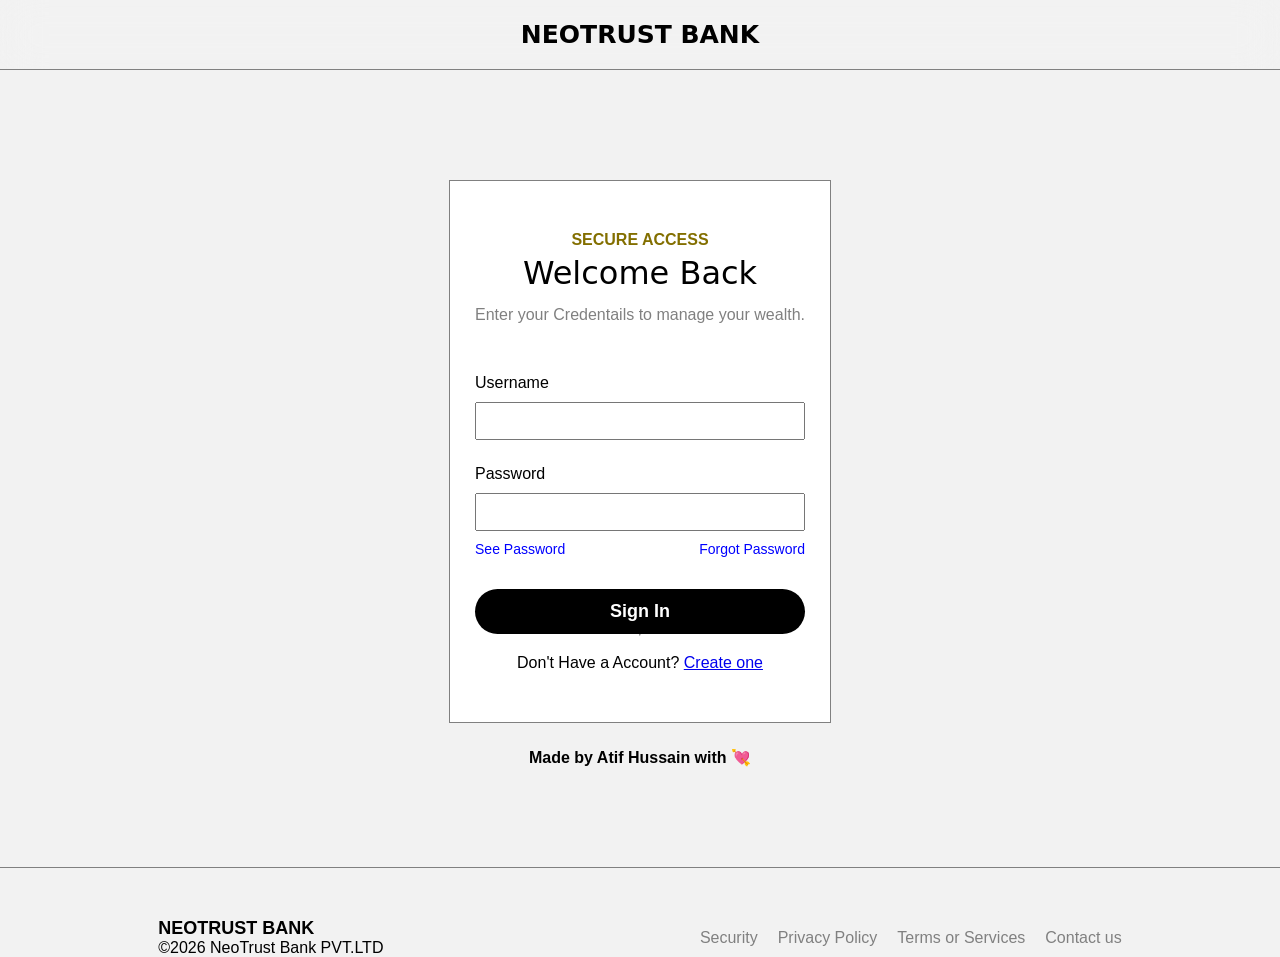
<file: index.html>
<!DOCTYPE html>
<html lang="en">
<head>
    <meta charset="UTF-8">
    <meta name="viewport" content="width=device-width, initial-scale=1.0">
    <title>NeoTrust Bank</title>
    <link rel="icon" href="assets/logo.png">
    <link rel="stylesheet" href="style.css">
</head>
<body>
    <div class="popup">
        <p>Invalid Login Credentials</p>
    </div>
    <header>
    <div class="Navbar">
        <p>NEOTRUST BANK</p>
    </div>
    </header>
    <main>
        <div class="login-box">
            <p id="p1">SECURE ACCESS</p>
            <h2 id="p2">Welcome Back</h2>
            <p id="p3">Enter your Credentails to manage your wealth.</p>

            <form style="width: 100%; margin-top: 25px;" action="">
                <label for="username">
                    Username
                </label>
                <div class="input-box">
                    <input id="username" type="text" required>
                </div>

                <label for="password">Password</label>
                <div class="input-box">
                    <input id="password"  type="password" required>
                </div>               
            </form>
            <div class="password-options">

            <a id="sp" href="#">See Password</a>
            <a id="fp" href="forgot.html">Forgot Password</a>

            </div>
            <button id="signin" type="submit">Sign In</button>
            <hr>
            <p id="p4">Don't Have a Account? <a href="create.html">Create one</a></p>
        </div>
        <p id="ah">Made by Atif Hussain with 💘</p>

    </main>
    <footer>
        <div class="banking-detials">
            <p id="p5">NEOTRUST BANK</p>
            <p id="p6">©2026 NeoTrust Bank PVT.LTD</p>
        </div>
        <div class="policies">
            <a href="#">Security</a>
            <a href="#">Privacy Policy</a>
            <a href="#">Terms or Services</a>
            <a href="#">Contact us</a>
        </div>
    </footer>
</body>
<script src="app.js"></script>
</html>
</file>
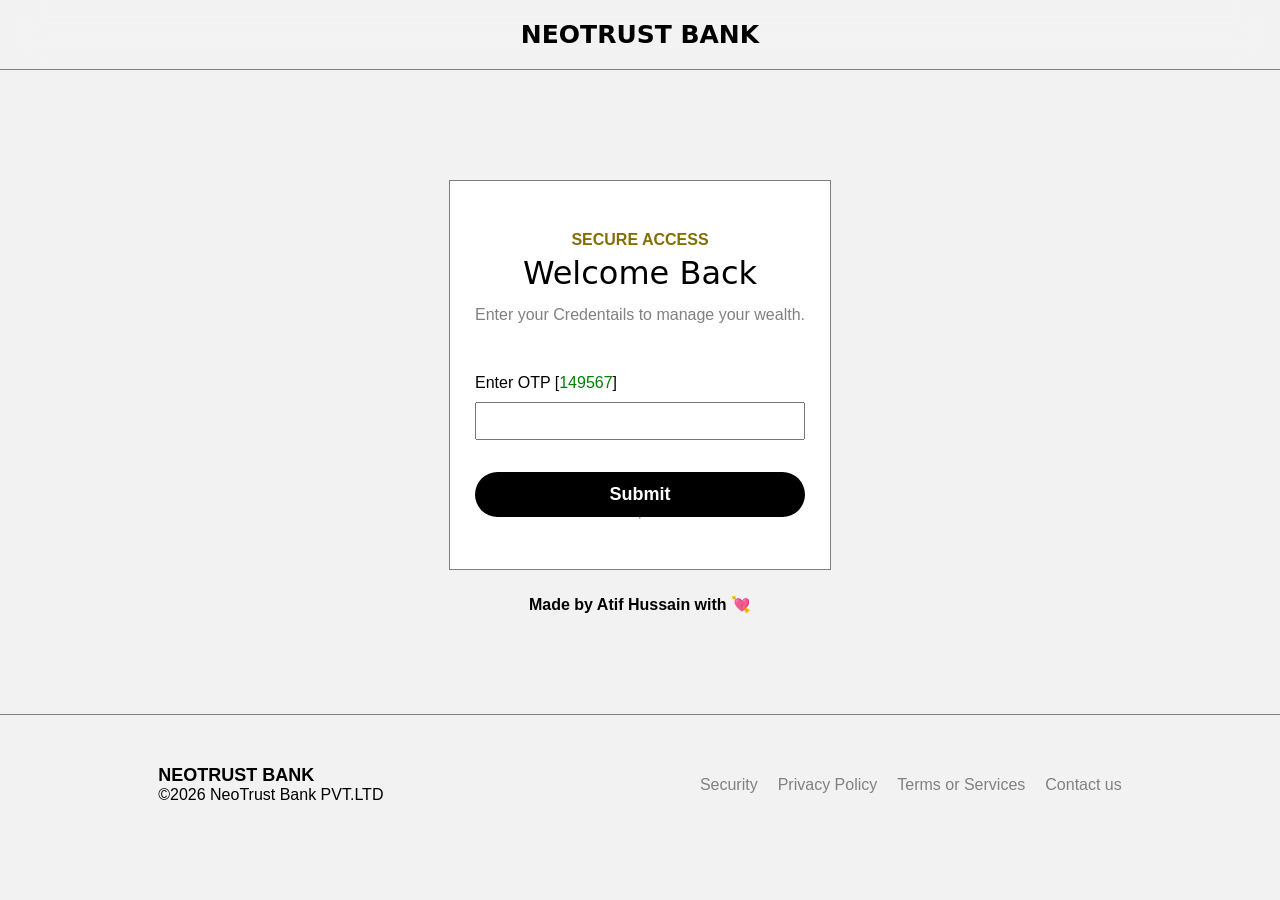
<file: verification.html>
<!DOCTYPE html>
<html lang="en">
<head>
    <meta charset="UTF-8">
    <meta name="viewport" content="width=device-width, initial-scale=1.0">
    <title>NeoTrust Bank</title>
    <link rel="icon" href="assets/logo.png">
    <link rel="stylesheet" href="style.css">
</head>
<body>
    <div class="popup">
        <p>Invalid Login Credentials</p>
    </div>
    <header>
    <div class="Navbar">
        <p>NEOTRUST BANK</p>
    </div>
    </header>
    <main>
        <div class="login-box">
            <p id="p1">SECURE ACCESS</p>
            <h2 id="p2">Welcome Back</h2>
            <p id="p3">Enter your Credentails to manage your wealth.</p>
            <form style="width: 100%; margin-top: 25px;" action="">
                <label for="username">
                    Enter OTP [<span style="color: green;" id="otp"></span>]
                </label>
                <div class="input-box">
                <input id="username" type="text" required>
                </div>             
            </form>

            <button id="submit" type="submit">Submit</button>
            <hr>
        </div>
        <p id="ah">Made by Atif Hussain with 💘</p>
    </main>
    <footer>
        <div class="banking-detials">
            <p id="p5">NEOTRUST BANK</p>
            <p id="p6">©2026 NeoTrust Bank PVT.LTD</p>
        </div>
        <div class="policies">
            <a href="#">Security</a>
            <a href="#">Privacy Policy</a>
            <a href="#">Terms or Services</a>
            <a href="#">Contact us</a>
        </div>
    </footer>
</body>
<script src="otp.js"></script>
</html>
</file>
<file: style.css>
* {
    margin: 0;
    padding: 0;
    font-family: Arial, Helvetica, sans-serif;
    box-sizing: border-box;
}

body {
    background-color: rgb(242, 242, 242);
}

.Navbar {
    position: fixed;
    height: 70px;
    width: 100%;
    display: flex;
    flex-direction: row;
    align-items: center;
    justify-content: center;
    border-bottom: 1px solid grey;
    color: transparent;
    backdrop-filter: blur(20px);
}
.Navbar p{
    font-family: system-ui, -apple-system, BlinkMacSystemFont, 'Segoe UI', Roboto, Oxygen, Ubuntu, Cantarell, 'Open Sans', 'Helvetica Neue', sans-serif;
    font-size: 25px;
    font-weight: 640;
    color: black;
}

main {
    width: 100%;
    display: flex;
    flex-direction: column;
    align-items: center;
}

.login-box{ 
    display: flex;
    flex-direction: column;
    align-items: center;
    margin-top: 20vh;
    background-color: white;
    padding: 50px 25px;
    border: 1px solid grey;
}

#p1 {
    color: rgb(131, 111, 0);
    font-weight: bold;
}

#p2 {
    font-family: system-ui, -apple-system, BlinkMacSystemFont, 'Segoe UI', Roboto, Oxygen, Ubuntu, Cantarell, 'Open Sans', 'Helvetica Neue', sans-serif;
    font-size: 32px;
    font-weight: 500;
    padding-top: 5px;
}

#p3 {
    color: grey;
    padding-top: 14px;
    text-align: center;
}


label {
    display: block;
    text-align: left;
    margin-top: 25px;
}

.input-box{
    margin-top: 10px;
    width: 100%;
}

input{
    width: 100%;
    height: 32px;
    outline: none;
    height: 38px;
    font-family: Verdana, Geneva, Tahoma, sans-serif;
    font-size: 18px;
}

.password-options {
    width: 100%;
    display: flex;
    flex-direction: row;
    align-items: center;
    justify-content: space-between;
}


#fp {
    width: 100%;
    text-align: right;
    margin-top: 10px;
    color: blue;
    text-decoration: none;
    font-size: 14px;
}

#sp {
    width: 100%;
    text-align: left;
    margin-top: 10px;
    color: blue;
    text-decoration: none;
    font-size: 14px;
}

button {
    height: 45px;
    width: 100%;
    margin-top: 32px;
    font-size: 18px;
    font-family: Arial, Helvetica, sans-serif;
    font-weight: bold;
    background-color: rgb(0, 0, 0);
    color: white;
    border: none;
    border-radius: 50px;
    cursor: pointer;
}

#p4 {
    margin-top: 18px;
}

footer {
    width: 100%;
    display: flex;
    flex-direction: row;
    align-items: center;
    justify-content: space-around;
    margin-top: 100px;
    border-top: 1px solid grey;
    padding-top: 50px;
}

#p5{
    font-size: 18px;
    font-weight: bold;
}

#p6 {
    font-family: Arial, Helvetica, sans-serif;
}

.policies{
    display: flex;
    flex-direction: row;
    align-items: center;
    gap: 20px;
}

.policies a{
    color: grey;
    text-decoration: none;
}

.policies a:hover{
    text-decoration: underline;
}

@media (max-width: 1000px) {
        .policies{
            width: 100%;
            flex-direction: column;
        }
        .policies a{
            width: 100%;
            text-align: left;
            padding-left: 20px;
        }
        .banking-detials {
        width: 100%;
        padding-left: 20px;
        padding-bottom: 30px;
        }
        footer {
            flex-direction: column;
            padding-bottom: 100px;
        }
        .login-box{
            margin-top: 15vh;
        }
}

#ah {
    margin-top: 25px;
    font-weight: bold;
}

.popup {
    position: absolute;
    z-index: 100;
    top: 100px;
    width: 100%;
    display: flex;
    flex-direction: row;
    align-items: center;
    justify-content: center;
    display: none;
}

.popup p{
    color: white;
    background-color: red;
    padding: 10px;
    border-radius: 10px;
    font-weight: 500;
    animation: popup-fade 2s ease-in-out 1;
}


@keyframes popup-fade {
    from {
    transform: translateX(-100%);
    opacity: 0;
  }
  to {
    transform: translateX(0);
    opacity: 1;
  }
}
</file>
